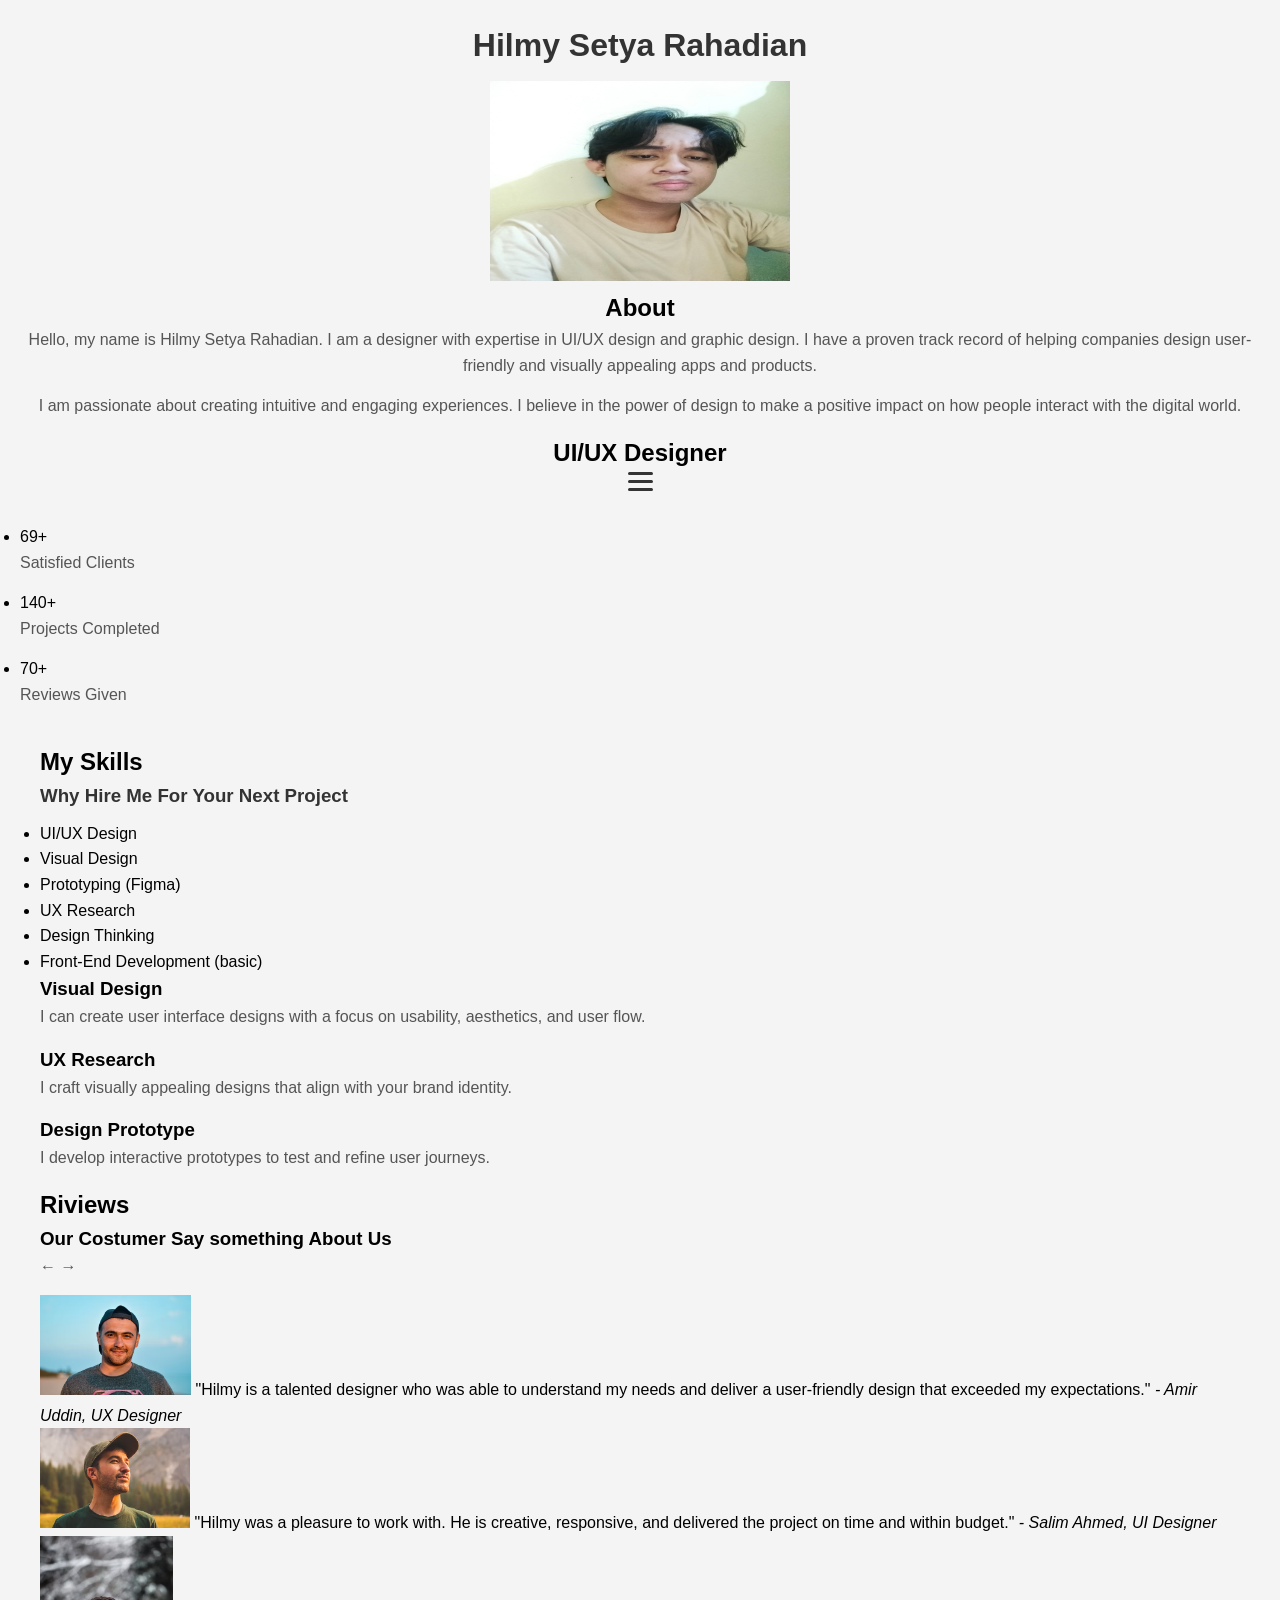
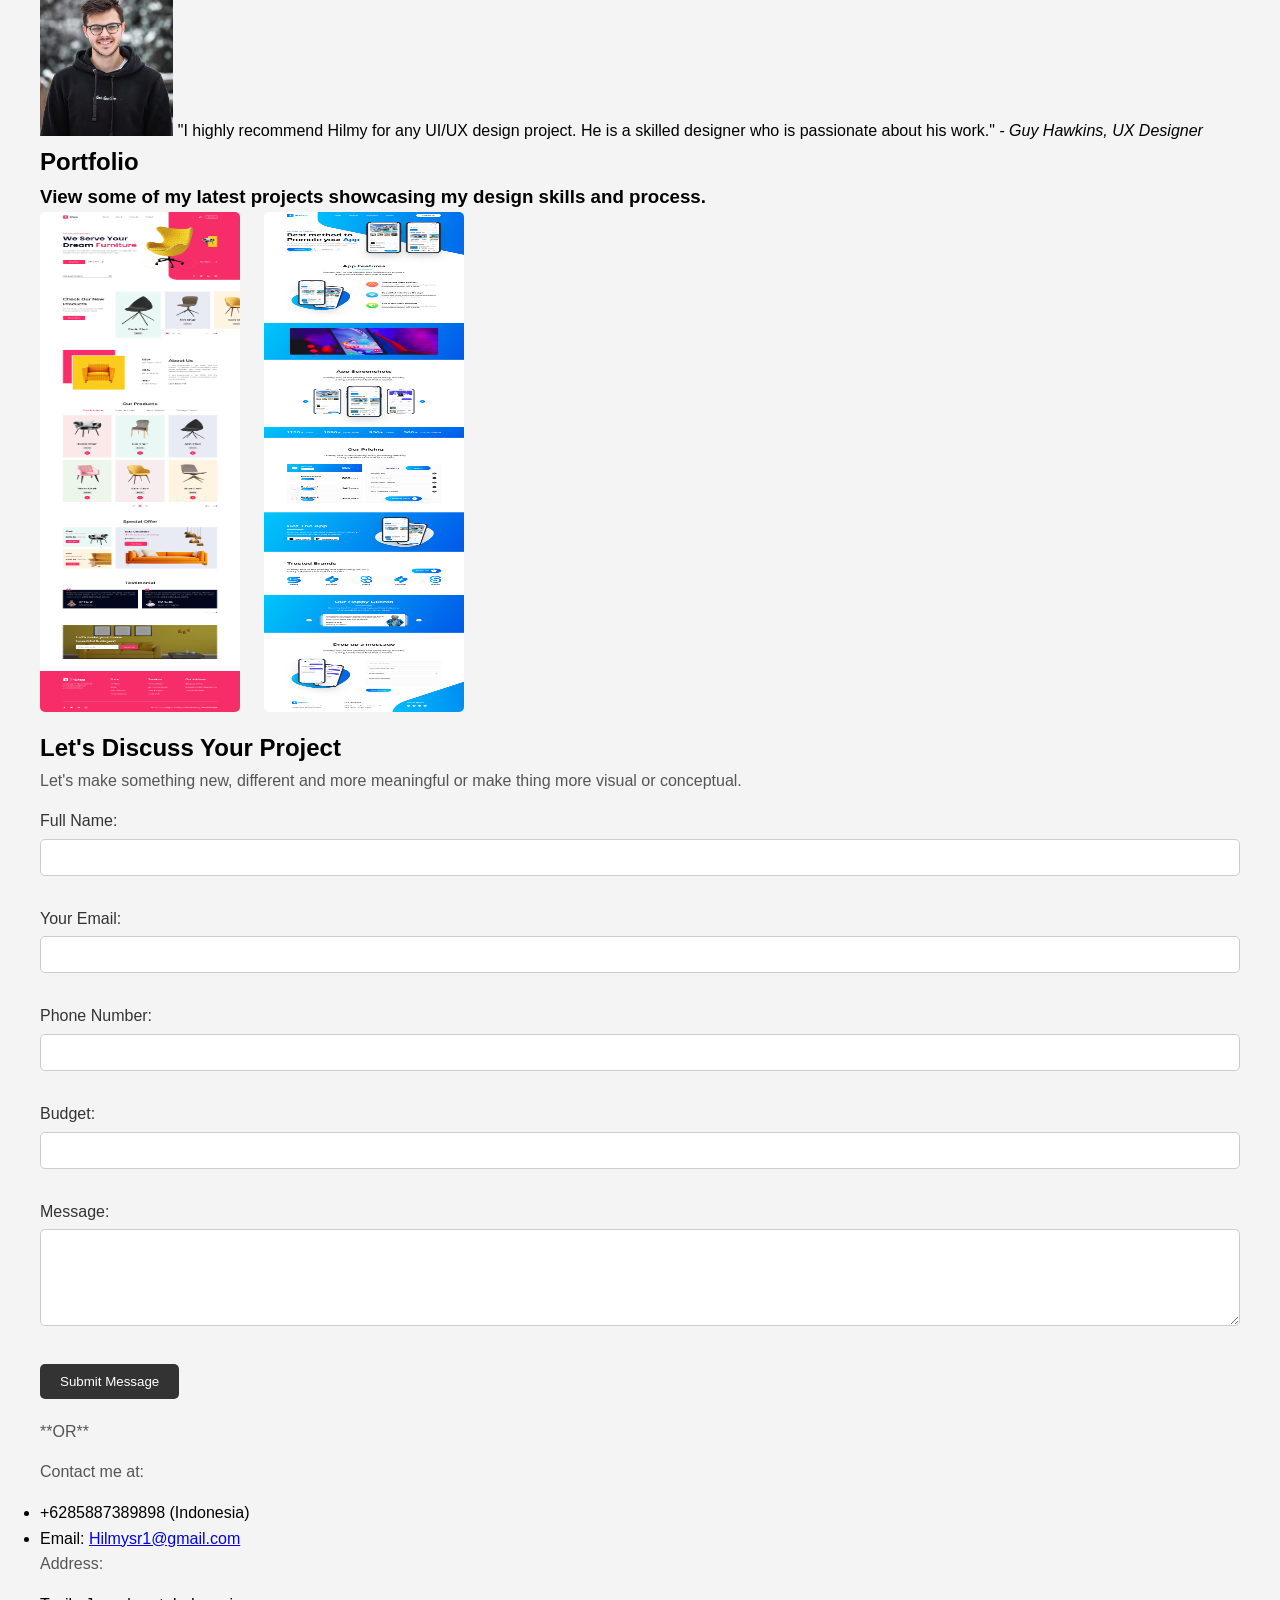
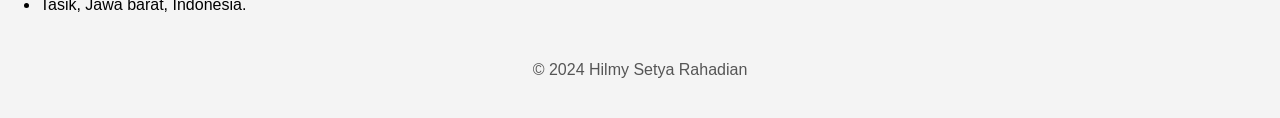
<file: index.html>
<!DOCTYPE html>
<html lang="en">
  <head>
    <meta charset="UTF-8" />
    <meta name="viewport" content="width=device-width, initial-scale=1.0" />
    <title>Hilmy Setya Rahadian | UI/UX Designer</title>
    <link rel="stylesheet" href="styles.css" />
  </head> 
  <body>
    <header>
      <h1>Hilmy Setya Rahadian</h1>
     <div class="image-container">
  <img class="image1" src="./assets/my foto.jpeg" alt="alt text" width="300" height="200" />
</div>
<section id="about">
  <h2>About</h2>
        <p>
          Hello, my name is Hilmy Setya Rahadian. I am a designer with expertise
          in UI/UX design and graphic design. I have a proven track record of
          helping companies design user-friendly and visually appealing apps and
          products.
        </p>

        <p>
          I am passionate about creating intuitive and engaging experiences. I
          believe in the power of design to make a positive impact on how people
          interact with the digital world.
        </p>
      </section>  
     
      <h2>UI/UX Designer</h2>
  
      <div class="hamburger-menu">
        <div class="bar"></div>
        <div class="bar"></div>
        <div class="bar"></div>
      </div>
    </header>
  
    <nav class="nav-menu">
          <li><a href="#about">About</a></li>
          <li><a href="#skills">Skills</a></li>
          <li><a href="#portfolio">Portfolio</a></li>
        </ul>
      </nav>
    </nav>
    <section class="stats">
      <ul class="stats-list">
        <li>
          <span class="stat-count">69+</span>
          <p>Satisfied Clients</p>
        </li>
        <li>
          <span class="stat-count">140+</span>
          <p>Projects Completed</p>
        </li>
        <li>
          <span class="stat-count">70+</span>
          <p>Reviews Given</p>
        </li>
      </ul>
      
<main>
      <section id="skills">
        <h2>My  Skills</h2>
        <h1>Why Hire Me For Your Next Project</h1>
        <ul class="skills-list">
          <li>UI/UX Design</li>
          <li>Visual Design</li>
          <li>Prototyping (Figma)</li>
          <li>UX Research</li>
          <li>Design Thinking</li>
          <li>Front-End Development (basic)</li>
        </ul>
          <div class="skills-descriptions">
            <h3>Visual Design</h3>
            <p>
              I can create user interface designs with a focus on usability,
              aesthetics, and user flow.
            </p>
            <h3>UX Research</h3>
            <p>
              I craft visually appealing designs that align with your brand
              identity.
            </p>
            <h3>Design Prototype</h3>
            <p>
              I develop interactive prototypes to test and refine user journeys.
            </p>
          </div>
        </section>
    
    

    <section id="Riviews">
      <h2>Riviews</h2>
      <h3>Our Costumer Say something About Us</h3><p> &#8592 &#8594 </p>
      <div class="Riviews-container">
        <blockquote>
          <img class="image4" src="./assets/random person.png" alt="alt text width="200 height="100" />
          "Hilmy is a talented designer who was able to understand my needs
          and deliver a user-friendly design that exceeded my expectations."
          <cite>- Amir Uddin, UX Designer</cite>
        </blockquote>
        <blockquote>
          <img class="image4" src="./assets/random person 1.png" alt="alt text width="200 height="100" />
          "Hilmy was a pleasure to work with. He is creative, responsive, and
          delivered the project on time and within budget."
          <cite>- Salim Ahmed, UI Designer</cite>
        </blockquote>
        <blockquote>
          <img class="image4" src="./assets/random person 2.png" alt="alt text width="400 height="200" />
          "I highly recommend Hilmy for any UI/UX design project. He is a
          skilled designer who is passionate about his work."
          <cite>- Guy Hawkins, UX Designer</cite>
        </blockquote>
  </section>
      <section id="portfolio">
        <h2>Portfolio</h2>
       
         <h3> View some of my latest projects showcasing my design skills and
          process.
        </h3>
        
        <a href="#" class="portfolio-item"
          ><img class="image4" src="./assets/project 1.png" alt="alt text" width= "200" height="500" />
        </a> 

        <a href="#" class="portfolio-item"
          ><img class="image4" src="./assets/project 2.png" alt="alt text" width= "200" height="500" />
        </a>
   
          <section id="contact">
            <h2>Let's Discuss Your Project</h2>
            <p>
              Let's make something new, different and more meaningful or make
              thing more visual or conceptual.
            </p>
            <form action="form-handler.php" method="post">
              <div class="contact-form">
                <label for="name">Full Name:</label>
                <input type="text" id="name" name="name" required />
              </div>
              <div class="contact-form">
                <label for="email">Your Email:</label>
                <input type="email" id="email" name="email" required />
              </div>
              <div class="contact-form">
                <label for="phone">Phone Number:</label>
                <input type="tel" id="phone" name="phone" />
              </div>
              <div class="contact-form">
                <label for="budget">Budget:</label>
                <input type="text" id="budget" name="budget" />
              </div>
              <div class="contact-form">
                <label for="message">Message:</label>
                <textarea
                  id="message"
                  name="message"
                  rows="5"
                  required
                ></textarea>
              </div>
              <div class="contact-form">
                <button type="submit">Submit Message</button>
              </div>
            </form>
            <p>**OR**</p>
            <p>Contact me at:</p>
            <ul class="contact-info">
              <li>+6285887389898 (Indonesia)</li>

            
              </li>
              <li>
                Email:
                <a href="mailto:azraelcreed9@gmail.com"
                  >Hilmysr1@gmail.com</a
                >
              </li>
            </ul>
            <p>Address:</p>
            <ul class="contact-info">
              <li>Tasik, Jawa barat, Indonesia.</li>
            </ul>
          </main>
          <footer>
            <p>&copy; 2024 Hilmy Setya Rahadian</p>
          </footer>
        
          <script>
            const hamburgerMenu = document.querySelector('.hamburger-menu');
            const navMenu = document.querySelector('.nav-menu');
        
            function toggleMenu() {
              hamburgerMenu.classList.toggle('active');
              navMenu.classList.toggle('active');
            }
        
            hamburgerMenu.addEventListener('click', toggleMenu);
          </script>
        </body>
        
        </html>
</file>
<file: styles.css>
/* General Reset */
* {
  margin: 0;
  padding: 0;
  box-sizing: border-box;
}

/* Main Content */
body {
  font-family: Arial, sans-serif;
  line-height: 1.6;
  background-color: #f4f4f4;
  padding: 20px;
}

main {
  padding: 20px;
}

header {
  text-align: center;
  margin-bottom: 20px;
}

footer {
  text-align: center;
  margin-top: 20px;
  color: #777;
}

h1 {
  color: #333;
  margin-bottom: 10px;
}

p {
  color: #555;
  margin-bottom: 15px;
}

/* Navigation */
nav ul {
  list-style: none;
  text-align: center;
}

nav ul li {
  display: inline;
  margin: 0 10px;
}

nav ul li a {
  text-decoration: none;
  color: #333;
  transition: color 0.3s ease;
}

nav ul li a:hover {
  color: #f00;
}

/* Hamburger Menu */
.hamburger-menu {
  display: inline-block;
  cursor: pointer;
  position: relative;
  z-index: 10;
}

.bar {
  width: 25px;
  height: 3px;
  margin-bottom: 5px;
  background-color: #333;
  border-radius: 3px;
}

/* Navigation Menu */
.nav-menu {
  display: none;
  position: fixed;
  top: 0;
  left: 0;
  width: 250px;
  height: 100vh;
  background-color: #fff;
  padding: 20px;
  transition: all 0.3s ease-in-out;
}

.nav-menu.active {
  display: block;
}

.nav-menu ul {
  list-style: none;
  padding: 0;
  margin: 0;
}

.nav-menu li {
  margin-bottom: 15px;
}

.nav-menu a {
  color: #333;
  text-decoration: none;
  font-size: 18px;
  transition: all 0.3s ease-in-out;
}

.nav-menu a:hover {
  color: #000;
}

/* Portfolio */
.portfolio-item {
  display: inline-block;
  margin-right: 20px;
  text-decoration: none;
  color: #333;
  position: relative;
}

.portfolio-item img {
  display: block;
  border-radius: 5px;
  margin-bottom: 10px;
}

.portfolio-item button {
  position: absolute;
  top: 0;
  left: 50%;
  transform: translateX(-50%);
  z-index: 1;
}

/* Contact Form */
.contact-form {
  margin-bottom: 20px;
}

.contact-form label {
  display: block;
  margin-bottom: 5px;
  color: #333;
}

.contact-form input,
.contact-form textarea {
  width: 100%;
  padding: 10px;
  margin-bottom: 10px;
  border: 1px solid #ccc;
  border-radius: 5px;
}

.contact-form button {
  padding: 10px 20px;
  background-color: #333;
  color: #fff;
  border: none;
  border-radius: 5px;
  cursor: pointer;
  transition: background-color 0.3s ease;
}

.contact-form button:hover {
  background-color: #f00;
}
</file>
